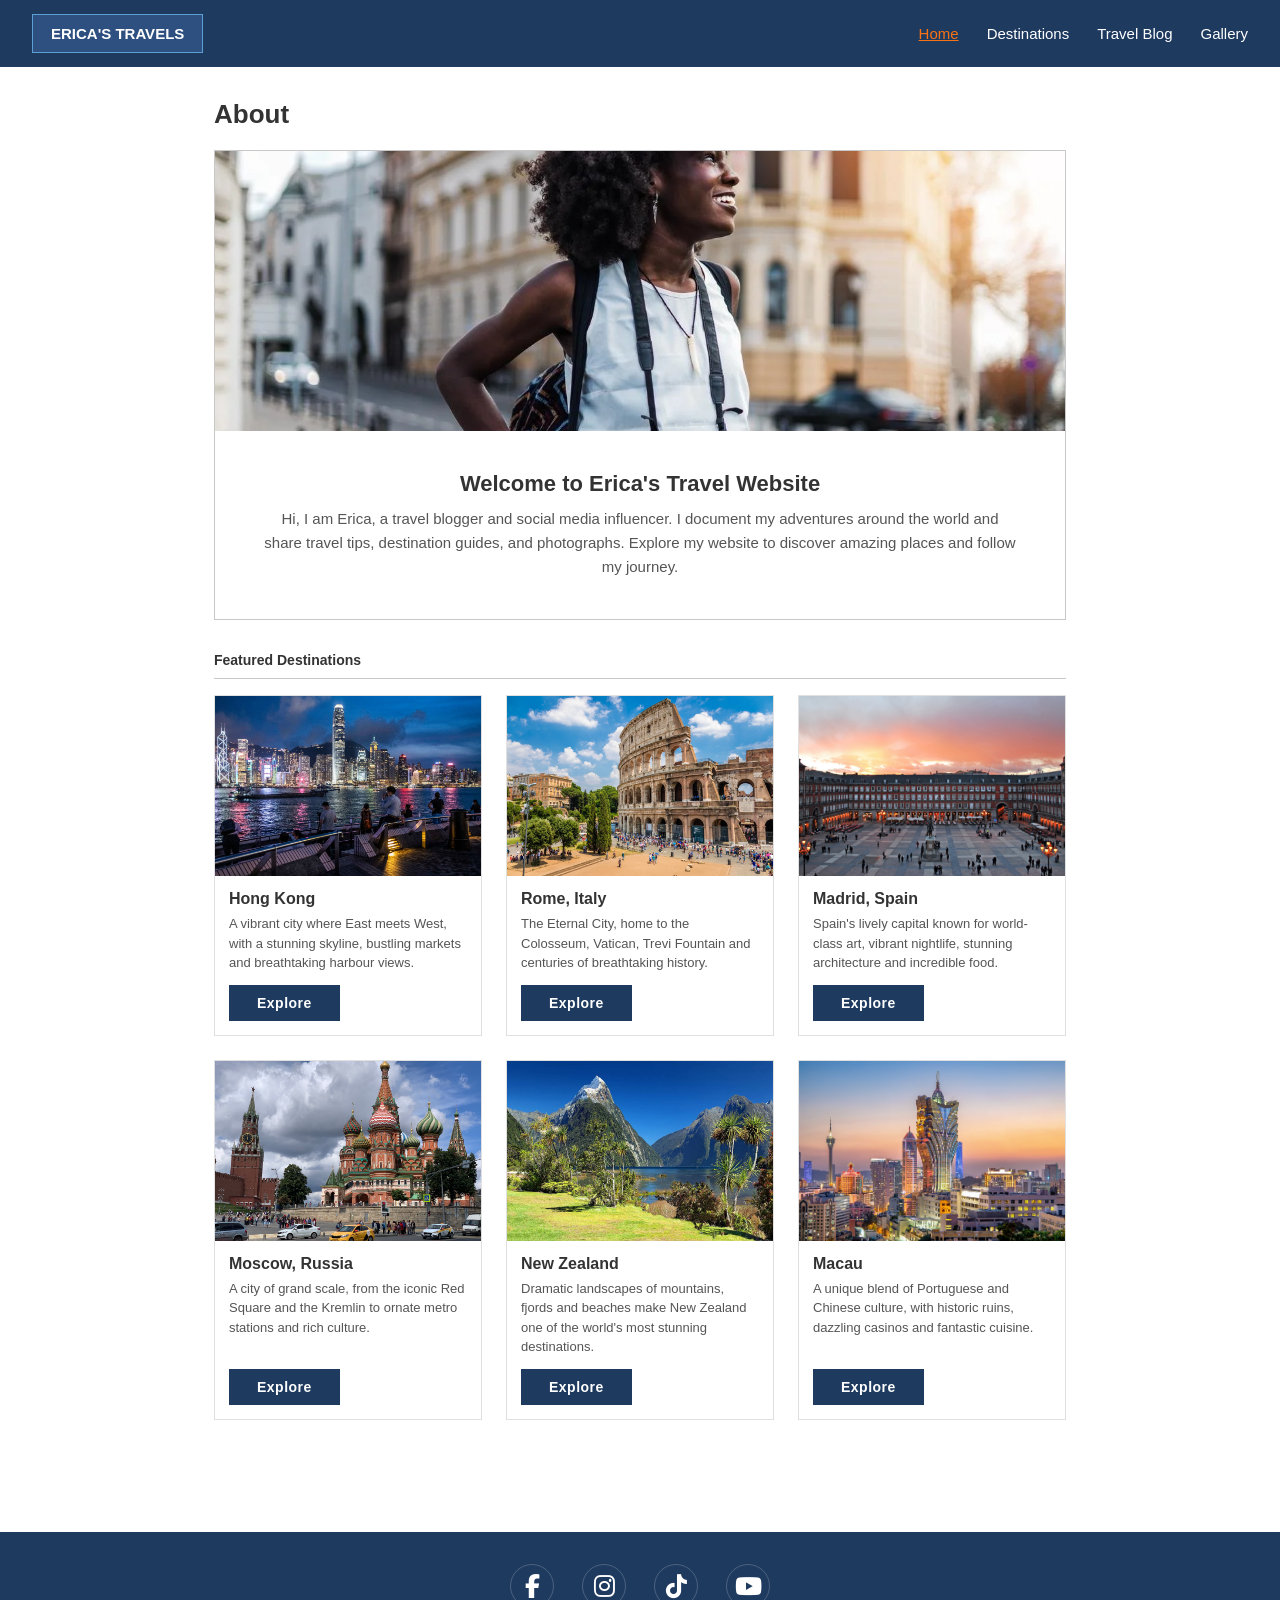
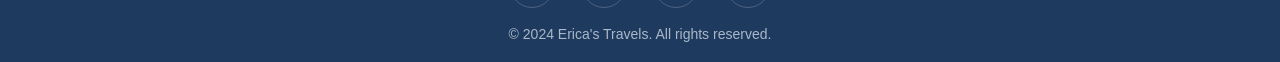
<file: index.html>
<!DOCTYPE html>
<html lang="en">
<head>
  <meta charset="UTF-8" />
  <meta name="viewport" content="width=device-width, initial-scale=1.0" />
  <title>Erica's Travel Website</title>
  <link rel="stylesheet" href="css/style.css" />
  <link rel="stylesheet" href="https://cdnjs.cloudflare.com/ajax/libs/font-awesome/6.5.0/css/all.min.css" />
</head>
<body>

  <header>
    <div class="logo">ERICA'S TRAVELS</div>
    <nav>
      <a href="index.html" class="active">Home</a>
      <a href="destinations.html">Destinations</a>
      <a href="blog.html">Travel Blog</a>
      <a href="gallery.html">Gallery</a>
    </nav>
  </header>

  <main>

    <h1 class="page-heading">About</h1>
    <section class="hero">
      <!-- Replace src with your hero banner image -->
      <img
        class="hero-img"
        src="Assets/erica-pic.webp"
        alt="Erica – travel blogger"
      />
      <div class="hero-text-box">
        <h1>Welcome to Erica's Travel Website</h1>
        <p>Hi, I am Erica, a travel blogger and social media influencer. I document my adventures around the world and share travel tips, destination guides, and photographs. Explore my website to discover amazing places and follow my journey.</p>
      </div>
    </section>

    <p class="section-label">Featured Destinations</p>
    <section class="featured">
      <div class="featured-grid">

        <div class="featured-dest-card">
          <img class="featured-dest-img" src="Assets/hong-kong.jpg" alt="Hong Kong" />
          <div class="featured-dest-body">
            <h2>Hong Kong</h2>
            <p>A vibrant city where East meets West, with a stunning skyline, bustling markets and breathtaking harbour views.</p>
            <a href="destinations.html#hong-kong" class="btn-explore">Explore</a>
          </div>
        </div>

        <div class="featured-dest-card">
          <img class="featured-dest-img" src="Assets/Rome (Italy).jpg" alt="Rome, Italy" />
          <div class="featured-dest-body">
            <h2>Rome, Italy</h2>
            <p>The Eternal City, home to the Colosseum, Vatican, Trevi Fountain and centuries of breathtaking history.</p>
            <a href="destinations.html#rome" class="btn-explore">Explore</a>
          </div>
        </div>

        <div class="featured-dest-card">
          <img class="featured-dest-img" src="Assets/Madrid (Spain).jpg" alt="Madrid, Spain" />
          <div class="featured-dest-body">
            <h2>Madrid, Spain</h2>
            <p>Spain's lively capital known for world-class art, vibrant nightlife, stunning architecture and incredible food.</p>
            <a href="destinations.html#madrid" class="btn-explore">Explore</a>
          </div>
        </div>

        <div class="featured-dest-card">
          <img class="featured-dest-img" src="Assets/Moscow (Russia.jpg" alt="Moscow, Russia" />
          <div class="featured-dest-body">
            <h2>Moscow, Russia</h2>
            <p>A city of grand scale, from the iconic Red Square and the Kremlin to ornate metro stations and rich culture.</p>
            <a href="destinations.html#moscow" class="btn-explore">Explore</a>
          </div>
        </div>

        <div class="featured-dest-card">
          <img class="featured-dest-img" src="Assets/New Zealan.jpg" alt="New Zealand" />
          <div class="featured-dest-body">
            <h2>New Zealand</h2>
            <p>Dramatic landscapes of mountains, fjords and beaches make New Zealand one of the world's most stunning destinations.</p>
            <a href="destinations.html#new-zealand" class="btn-explore">Explore</a>
          </div>
        </div>

        <div class="featured-dest-card">
          <img class="featured-dest-img" src="Assets/Macau.jpeg" alt="Macau" />
          <div class="featured-dest-body">
            <h2>Macau</h2>
            <p>A unique blend of Portuguese and Chinese culture, with historic ruins, dazzling casinos and fantastic cuisine.</p>
            <a href="destinations.html#macau" class="btn-explore">Explore</a>
          </div>
        </div>

      </div>
    </section>

  </main>

  <footer>
    <div class="footer-social">
      <a href="#" class="footer-social-link" aria-label="Facebook"><i class="fa-brands fa-facebook-f"></i></a>
      <a href="#" class="footer-social-link" aria-label="Instagram"><i class="fa-brands fa-instagram"></i></a>
      <a href="#" class="footer-social-link" aria-label="TikTok"><i class="fa-brands fa-tiktok"></i></a>
      <a href="#" class="footer-social-link" aria-label="YouTube"><i class="fa-brands fa-youtube"></i></a>
    </div>
    <p>&copy; 2024 Erica's Travels. All rights reserved.</p>
  </footer>

</body>
</html>
</file>
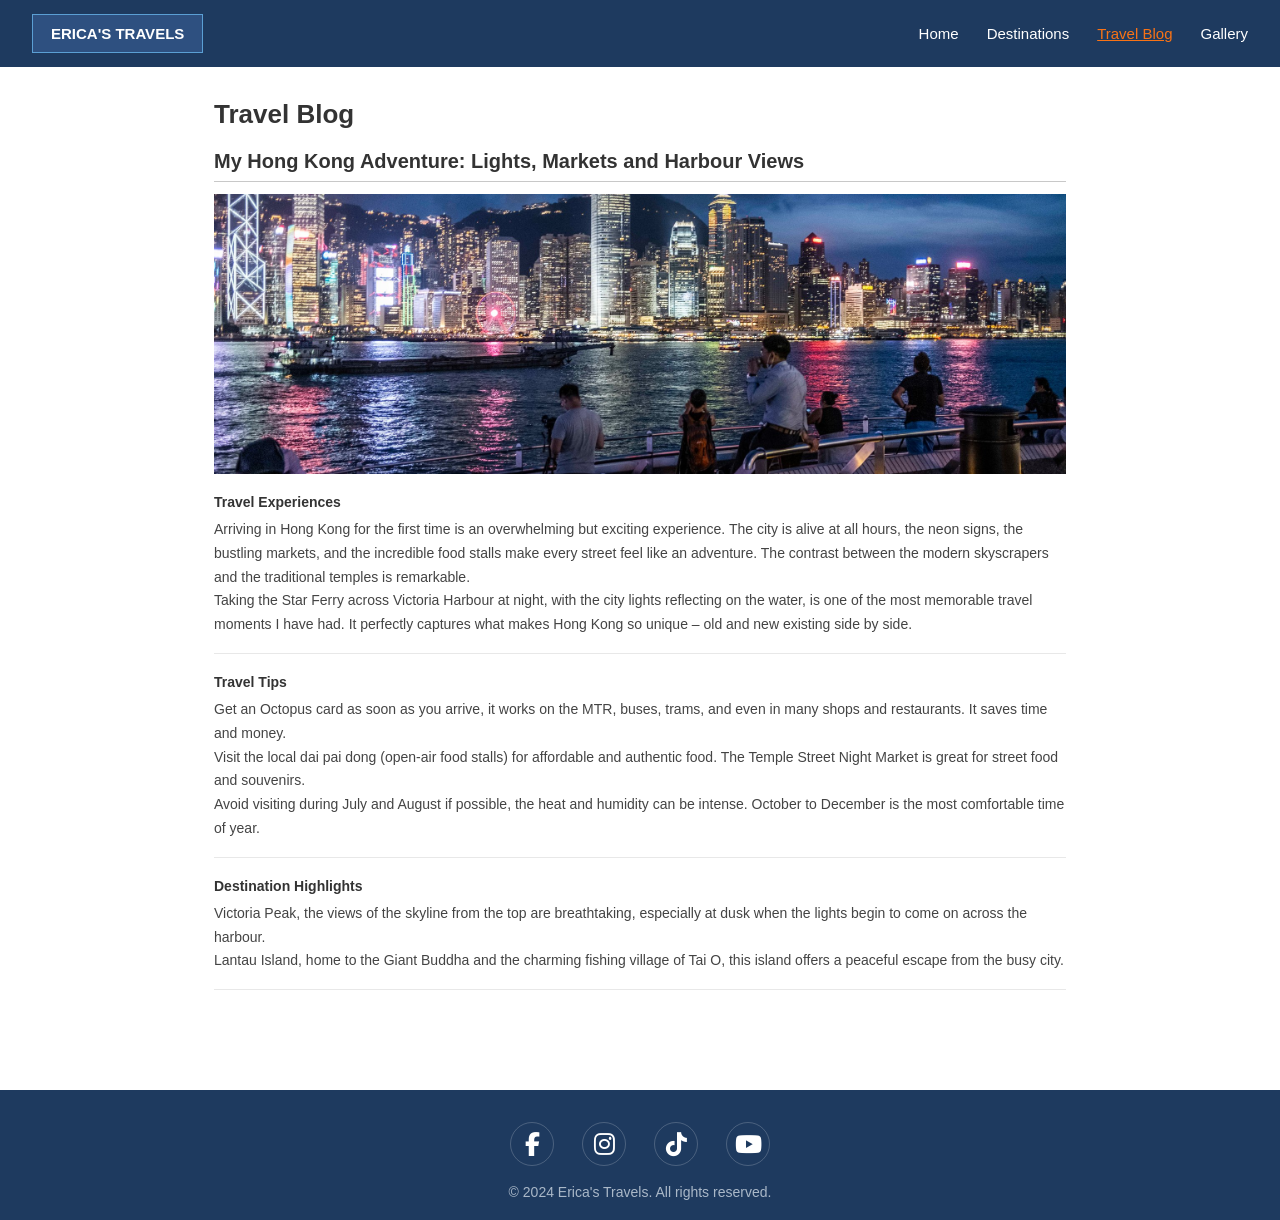
<file: blog.html>
<!DOCTYPE html>
<html lang="en">
<head>
  <meta charset="UTF-8" />
  <meta name="viewport" content="width=device-width, initial-scale=1.0" />
  <title>Travel Blog – Erica's Travels</title>
  <link rel="stylesheet" href="css/style.css" />
  <link rel="stylesheet" href="https://cdnjs.cloudflare.com/ajax/libs/font-awesome/6.5.0/css/all.min.css" />
</head>
<body>

  <header>
    <div class="logo">ERICA'S TRAVELS</div>
    <nav>
      <a href="index.html">Home</a>
      <a href="destinations.html">Destinations</a>
      <a href="blog.html" class="active">Travel Blog</a>
      <a href="gallery.html">Gallery</a>
    </nav>
  </header>

  <main>

    <h1 class="page-heading">Travel Blog</h1>

    <h2 class="blog-post-title">My Hong Kong Adventure: Lights, Markets and Harbour Views</h2>

    <img
      class="blog-img"
      src="Assets/hong-kong.jpg"
      alt="Blog image – Hong Kong"
    />

    <div class="blog-section">
      <h3>Travel Experiences</h3>
      <p>Arriving in Hong Kong for the first time is an overwhelming but exciting experience. The city is alive at all hours, the neon signs, the bustling markets, and the incredible food stalls make every street feel like an adventure. The contrast between the modern skyscrapers and the traditional temples is remarkable.</p>
      <p>Taking the Star Ferry across Victoria Harbour at night, with the city lights reflecting on the water, is one of the most memorable travel moments I have had. It perfectly captures what makes Hong Kong so unique – old and new existing side by side.</p>
    </div>

    <div class="blog-section">
      <h3>Travel Tips</h3>
      <p>Get an Octopus card as soon as you arrive, it works on the MTR, buses, trams, and even in many shops and restaurants. It saves time and money.</p>
      <p>Visit the local dai pai dong (open-air food stalls) for affordable and authentic food. The Temple Street Night Market is great for street food and souvenirs.</p>
      <p>Avoid visiting during July and August if possible, the heat and humidity can be intense. October to December is the most comfortable time of year.</p>
    </div>

    <div class="blog-section">
      <h3>Destination Highlights</h3>
      <p>Victoria Peak, the views of the skyline from the top are breathtaking, especially at dusk when the lights begin to come on across the harbour.</p>
      <p>Lantau Island, home to the Giant Buddha and the charming fishing village of Tai O, this island offers a peaceful escape from the busy city.</p>
    </div>

  </main>

  <footer>
    <div class="footer-social">
      <a href="#" class="footer-social-link" aria-label="Facebook"><i class="fa-brands fa-facebook-f"></i></a>
      <a href="#" class="footer-social-link" aria-label="Instagram"><i class="fa-brands fa-instagram"></i></a>
      <a href="#" class="footer-social-link" aria-label="TikTok"><i class="fa-brands fa-tiktok"></i></a>
      <a href="#" class="footer-social-link" aria-label="YouTube"><i class="fa-brands fa-youtube"></i></a>
    </div>
    <p>&copy; 2024 Erica's Travels. All rights reserved.</p>
  </footer>

</body>
</html>
</file>
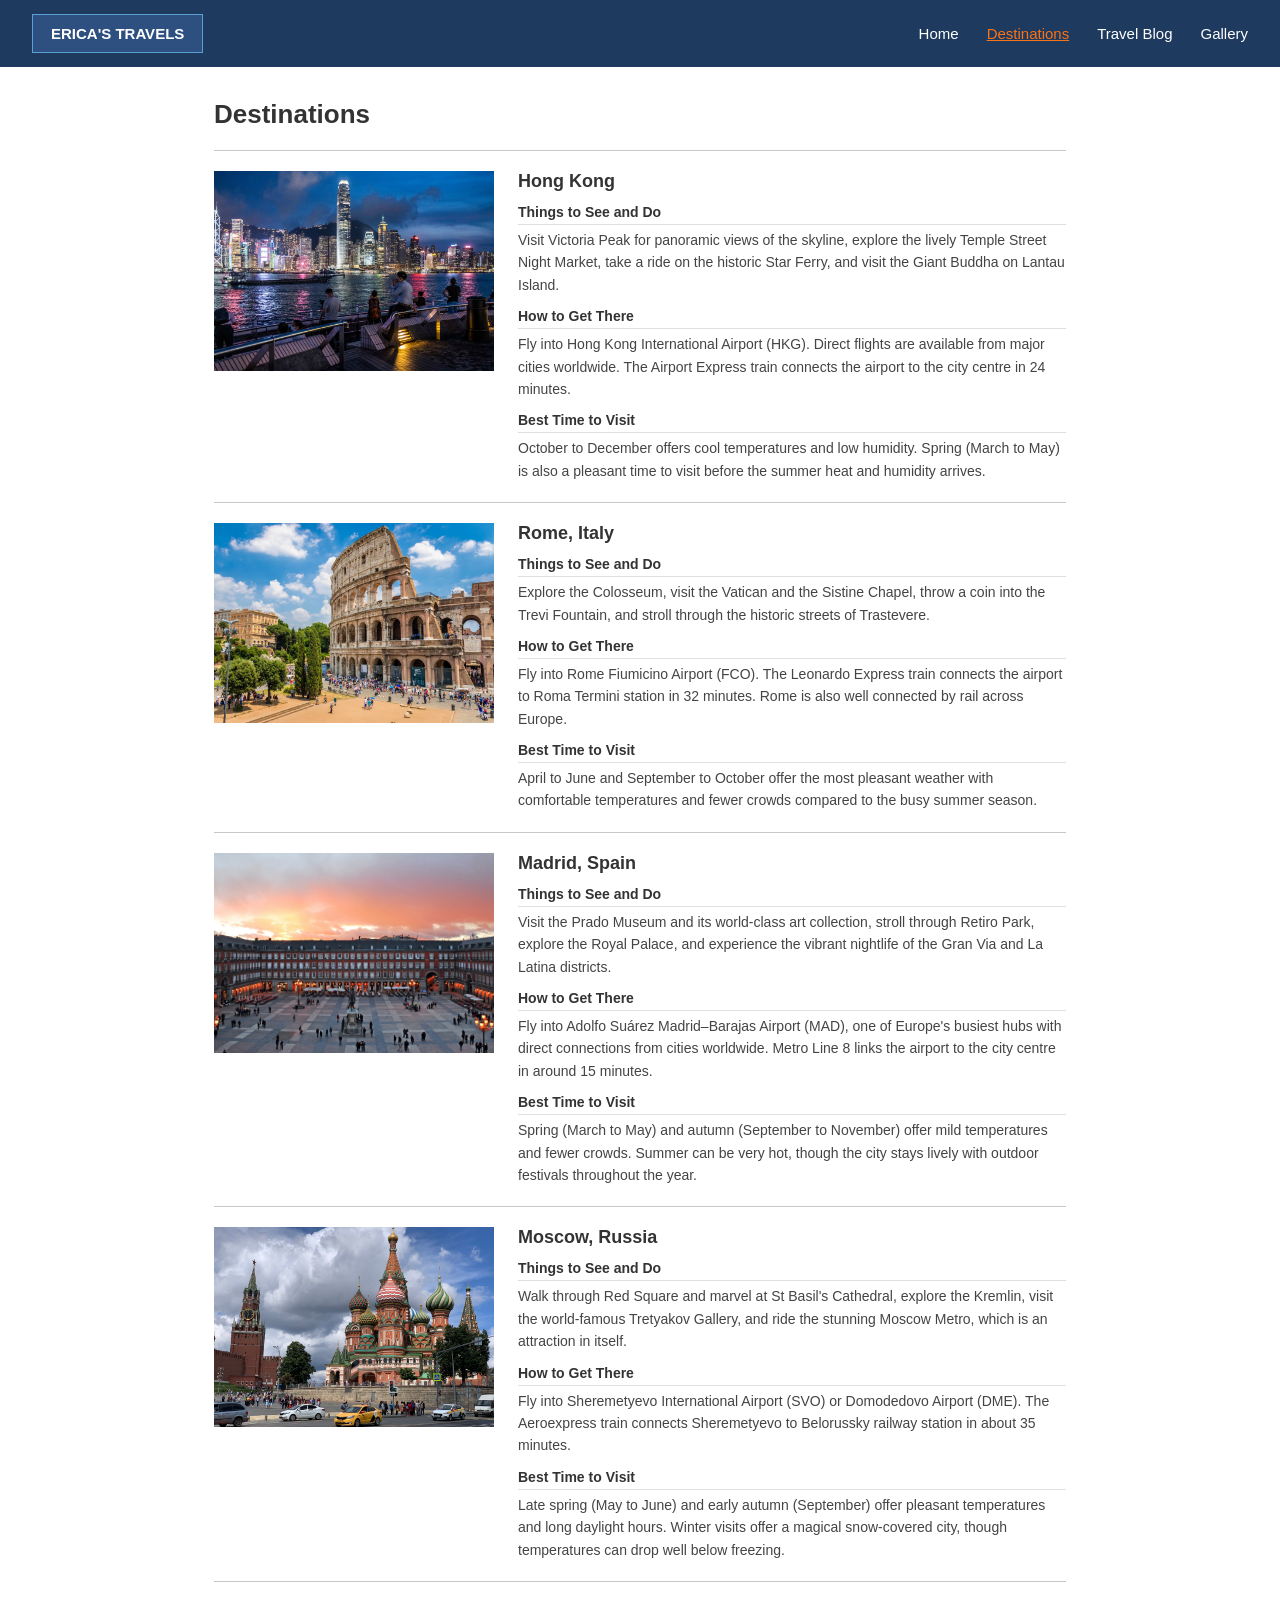
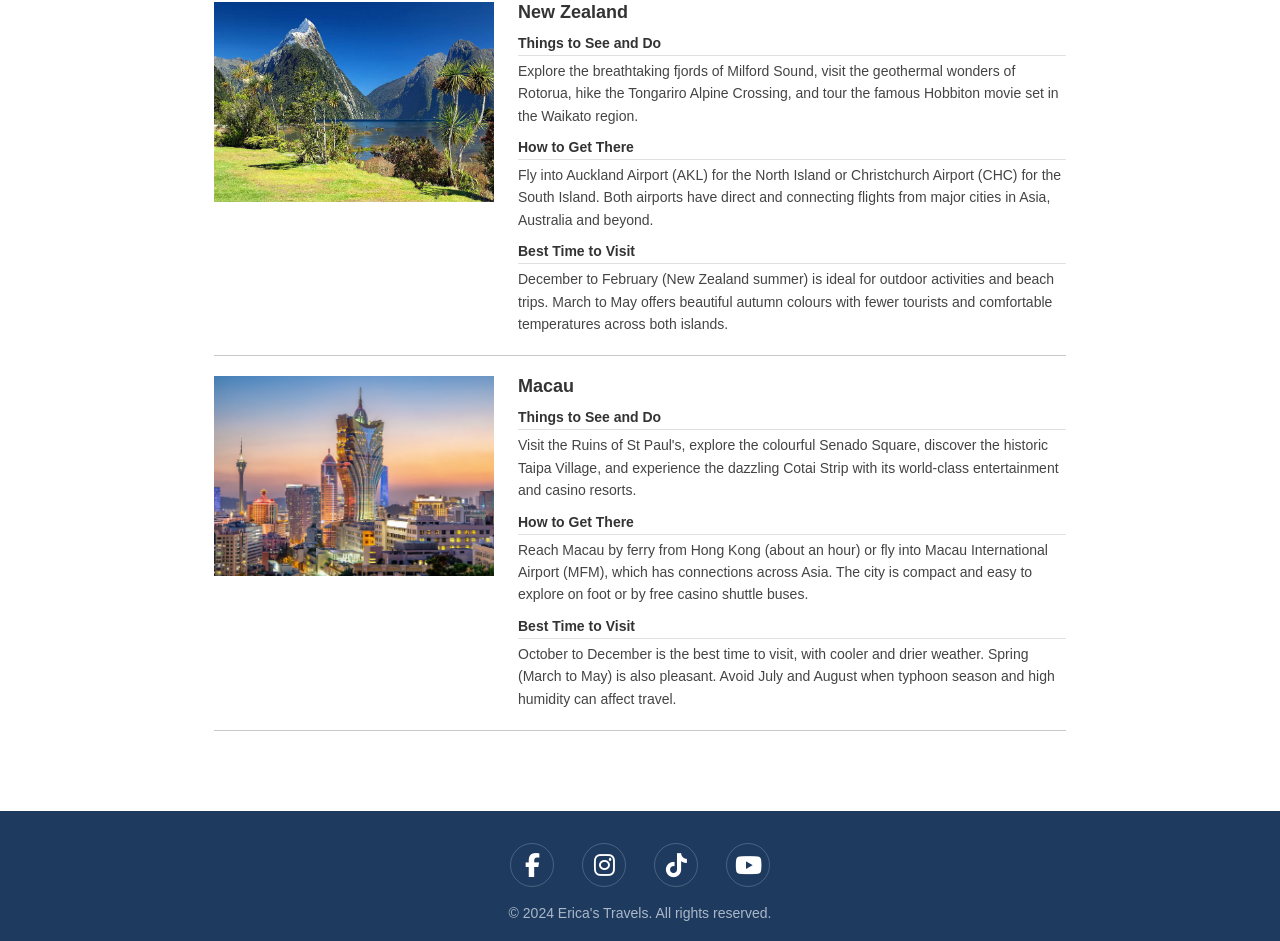
<file: destinations.html>
<!DOCTYPE html>
<html lang="en">
<head>
  <meta charset="UTF-8" />
  <meta name="viewport" content="width=device-width, initial-scale=1.0" />
  <title>Destinations – Erica's Travels</title>
  <link rel="stylesheet" href="css/style.css" />
  <link rel="stylesheet" href="https://cdnjs.cloudflare.com/ajax/libs/font-awesome/6.5.0/css/all.min.css" />
</head>
<body>

  <header>
    <div class="logo">ERICA'S TRAVELS</div>
    <nav>
      <a href="index.html">Home</a>
      <a href="destinations.html" class="active">Destinations</a>
      <a href="blog.html">Travel Blog</a>
      <a href="gallery.html">Gallery</a>
    </nav>
  </header>

  <main>

    <h1 class="page-heading">Destinations</h1>

    <!-- DESTINATION 1: HONG KONG -->
    <div class="destination-card" id="hong-kong">
      <img
        class="dest-img"
        src="Assets/hong-kong.jpg"
        alt="Hong Kong"
      />
      <div class="dest-info">
        <h2>Hong Kong</h2>
        <h3>Things to See and Do</h3>
        <p>Visit Victoria Peak for panoramic views of the skyline, explore the lively Temple Street Night Market, take a ride on the historic Star Ferry, and visit the Giant Buddha on Lantau Island.</p>
        <h3>How to Get There</h3>
        <p>Fly into Hong Kong International Airport (HKG). Direct flights are available from major cities worldwide. The Airport Express train connects the airport to the city centre in 24 minutes.</p>
        <h3>Best Time to Visit</h3>
        <p>October to December offers cool temperatures and low humidity. Spring (March to May) is also a pleasant time to visit before the summer heat and humidity arrives.</p>
      </div>
    </div>

    <!-- DESTINATION 2: ROME -->
    <div class="destination-card" id="rome">
      <img
        class="dest-img"
        src="Assets/Rome (Italy).jpg"
        alt="Rome, Italy"
      />
      <div class="dest-info">
        <h2>Rome, Italy</h2>
        <h3>Things to See and Do</h3>
        <p>Explore the Colosseum, visit the Vatican and the Sistine Chapel, throw a coin into the Trevi Fountain, and stroll through the historic streets of Trastevere.</p>
        <h3>How to Get There</h3>
        <p>Fly into Rome Fiumicino Airport (FCO). The Leonardo Express train connects the airport to Roma Termini station in 32 minutes. Rome is also well connected by rail across Europe.</p>
        <h3>Best Time to Visit</h3>
        <p>April to June and September to October offer the most pleasant weather with comfortable temperatures and fewer crowds compared to the busy summer season.</p>
      </div>
    </div>

    <!-- DESTINATION 3: MADRID -->
    <div class="destination-card" id="madrid">
      <img
        class="dest-img"
        src="Assets/Madrid (Spain).jpg"
        alt="Madrid, Spain"
      />
      <div class="dest-info">
        <h2>Madrid, Spain</h2>
        <h3>Things to See and Do</h3>
        <p>Visit the Prado Museum and its world-class art collection, stroll through Retiro Park, explore the Royal Palace, and experience the vibrant nightlife of the Gran Via and La Latina districts.</p>
        <h3>How to Get There</h3>
        <p>Fly into Adolfo Suárez Madrid–Barajas Airport (MAD), one of Europe's busiest hubs with direct connections from cities worldwide. Metro Line 8 links the airport to the city centre in around 15 minutes.</p>
        <h3>Best Time to Visit</h3>
        <p>Spring (March to May) and autumn (September to November) offer mild temperatures and fewer crowds. Summer can be very hot, though the city stays lively with outdoor festivals throughout the year.</p>
      </div>
    </div>

    <!-- DESTINATION 4: MOSCOW -->
    <div class="destination-card" id="moscow">
      <img
        class="dest-img"
        src="Assets/Moscow (Russia.jpg"
        alt="Moscow, Russia"
      />
      <div class="dest-info">
        <h2>Moscow, Russia</h2>
        <h3>Things to See and Do</h3>
        <p>Walk through Red Square and marvel at St Basil's Cathedral, explore the Kremlin, visit the world-famous Tretyakov Gallery, and ride the stunning Moscow Metro, which is an attraction in itself.</p>
        <h3>How to Get There</h3>
        <p>Fly into Sheremetyevo International Airport (SVO) or Domodedovo Airport (DME). The Aeroexpress train connects Sheremetyevo to Belorussky railway station in about 35 minutes.</p>
        <h3>Best Time to Visit</h3>
        <p>Late spring (May to June) and early autumn (September) offer pleasant temperatures and long daylight hours. Winter visits offer a magical snow-covered city, though temperatures can drop well below freezing.</p>
      </div>
    </div>

    <!-- DESTINATION 5: NEW ZEALAND -->
    <div class="destination-card" id="new-zealand">
      <img
        class="dest-img"
        src="Assets/New Zealan.jpg"
        alt="New Zealand"
      />
      <div class="dest-info">
        <h2>New Zealand</h2>
        <h3>Things to See and Do</h3>
        <p>Explore the breathtaking fjords of Milford Sound, visit the geothermal wonders of Rotorua, hike the Tongariro Alpine Crossing, and tour the famous Hobbiton movie set in the Waikato region.</p>
        <h3>How to Get There</h3>
        <p>Fly into Auckland Airport (AKL) for the North Island or Christchurch Airport (CHC) for the South Island. Both airports have direct and connecting flights from major cities in Asia, Australia and beyond.</p>
        <h3>Best Time to Visit</h3>
        <p>December to February (New Zealand summer) is ideal for outdoor activities and beach trips. March to May offers beautiful autumn colours with fewer tourists and comfortable temperatures across both islands.</p>
      </div>
    </div>

    <!-- DESTINATION 6: MACAU -->
    <div class="destination-card" id="macau">
      <img
        class="dest-img"
        src="Assets/Macau.jpeg"
        alt="Macau"
      />
      <div class="dest-info">
        <h2>Macau</h2>
        <h3>Things to See and Do</h3>
        <p>Visit the Ruins of St Paul's, explore the colourful Senado Square, discover the historic Taipa Village, and experience the dazzling Cotai Strip with its world-class entertainment and casino resorts.</p>
        <h3>How to Get There</h3>
        <p>Reach Macau by ferry from Hong Kong (about an hour) or fly into Macau International Airport (MFM), which has connections across Asia. The city is compact and easy to explore on foot or by free casino shuttle buses.</p>
        <h3>Best Time to Visit</h3>
        <p>October to December is the best time to visit, with cooler and drier weather. Spring (March to May) is also pleasant. Avoid July and August when typhoon season and high humidity can affect travel.</p>
      </div>
    </div>

  </main>

  <footer>
    <div class="footer-social">
      <a href="#" class="footer-social-link" aria-label="Facebook"><i class="fa-brands fa-facebook-f"></i></a>
      <a href="#" class="footer-social-link" aria-label="Instagram"><i class="fa-brands fa-instagram"></i></a>
      <a href="#" class="footer-social-link" aria-label="TikTok"><i class="fa-brands fa-tiktok"></i></a>
      <a href="#" class="footer-social-link" aria-label="YouTube"><i class="fa-brands fa-youtube"></i></a>
    </div>
    <p>&copy; 2024 Erica's Travels. All rights reserved.</p>
  </footer>

</body>
</html>
</file>
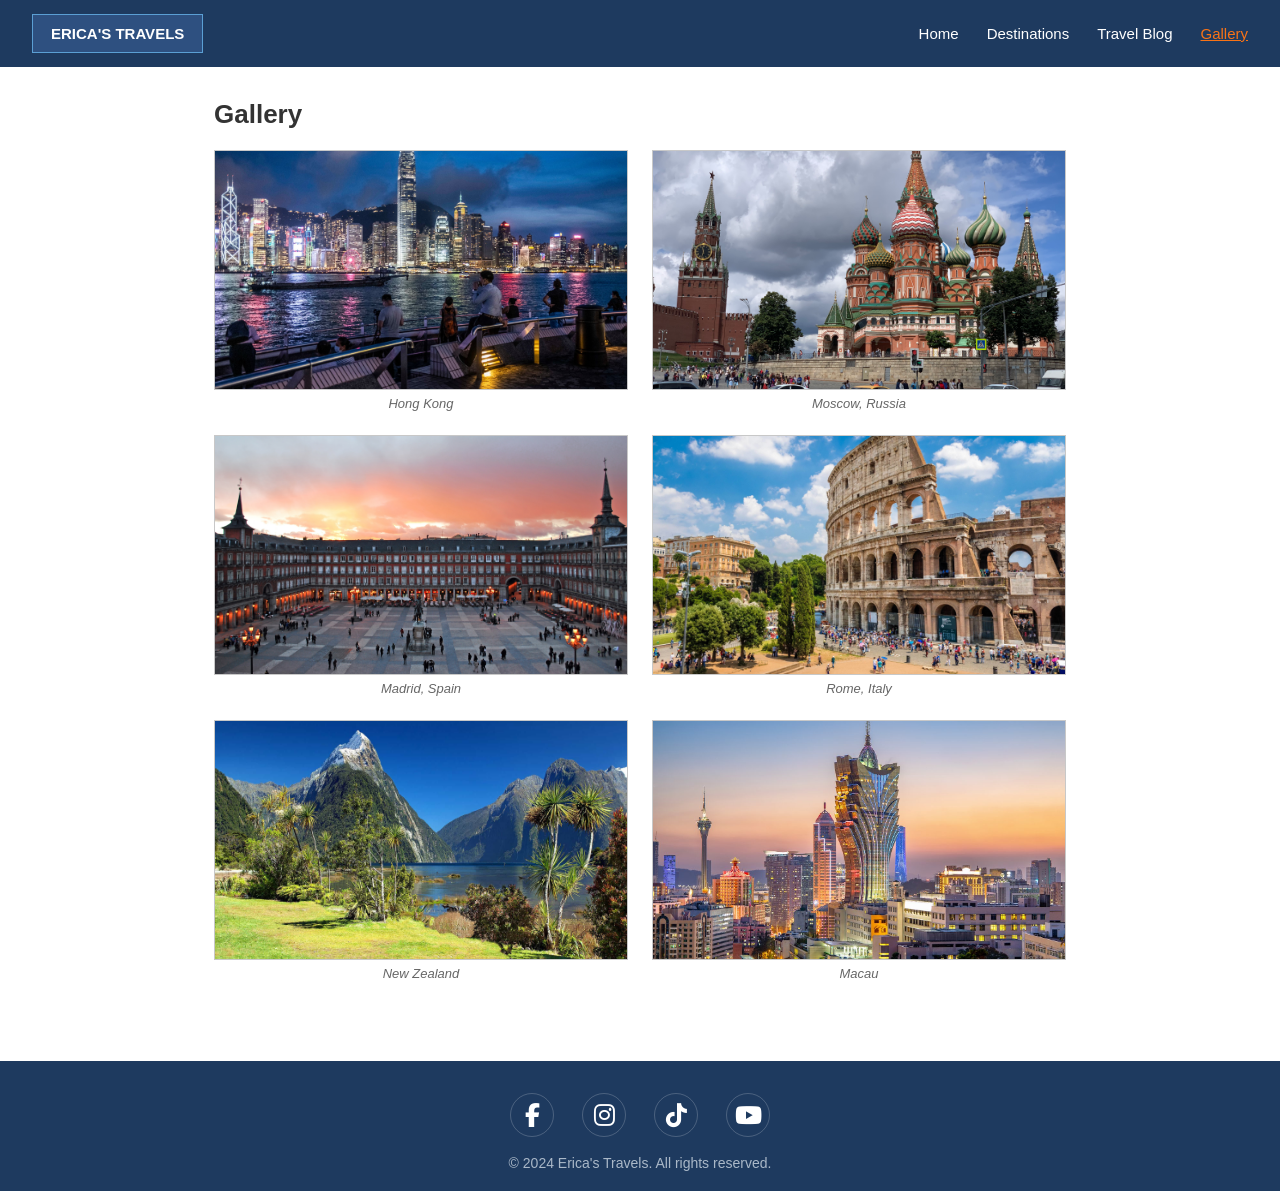
<file: gallery.html>
<!DOCTYPE html>
<html lang="en">
<head>
  <meta charset="UTF-8" />
  <meta name="viewport" content="width=device-width, initial-scale=1.0" />
  <title>Gallery – Erica's Travels</title>
  <link rel="stylesheet" href="css/style.css" />
  <link rel="stylesheet" href="https://cdnjs.cloudflare.com/ajax/libs/font-awesome/6.5.0/css/all.min.css" />
</head>
<body>

  <header>
    <div class="logo">ERICA'S TRAVELS</div>
    <nav>
      <a href="index.html">Home</a>
      <a href="destinations.html">Destinations</a>
      <a href="blog.html">Travel Blog</a>
      <a href="gallery.html" class="active">Gallery</a>
    </nav>
  </header>

  <main>

    <h1 class="page-heading">Gallery</h1>

    <div class="gallery-grid">

      <div class="gallery-item">
        <figure>
          <img class="gallery-img" src="Assets/hong-kong.jpg" alt="Hong Kong skyline" />
          <figcaption>Hong Kong</figcaption>
        </figure>
      </div>

      <div class="gallery-item">
        <figure>
          <img class="gallery-img" src="Assets/Moscow (Russia.jpg" alt="Moscow, Russia" />
          <figcaption>Moscow, Russia</figcaption>
        </figure>
      </div>

      <div class="gallery-item">
        <figure>
          <img class="gallery-img" src="Assets/Madrid (Spain).jpg" alt="Madrid, Spain" />
          <figcaption>Madrid, Spain</figcaption>
        </figure>
      </div>

      <div class="gallery-item">
        <figure>
          <img class="gallery-img" src="Assets/Rome (Italy).jpg" alt="Rome, Italy" />
          <figcaption>Rome, Italy</figcaption>
        </figure>
      </div>

      <div class="gallery-item">
        <figure>
          <img class="gallery-img" src="Assets/New Zealan.jpg" alt="New Zealand" />
          <figcaption>New Zealand</figcaption>
        </figure>
      </div>

      <div class="gallery-item">
        <figure>
          <img class="gallery-img" src="Assets/Macau.jpeg" alt="Macau" />
          <figcaption>Macau</figcaption>
        </figure>
      </div>

    </div>

  </main>

  <footer>
    <div class="footer-social">
      <a href="#" class="footer-social-link" aria-label="Facebook"><i class="fa-brands fa-facebook-f"></i></a>
      <a href="#" class="footer-social-link" aria-label="Instagram"><i class="fa-brands fa-instagram"></i></a>
      <a href="#" class="footer-social-link" aria-label="TikTok"><i class="fa-brands fa-tiktok"></i></a>
      <a href="#" class="footer-social-link" aria-label="YouTube"><i class="fa-brands fa-youtube"></i></a>
    </div>
    <p>&copy; 2024 Erica's Travels. All rights reserved.</p>
  </footer>

</body>
</html>
</file>
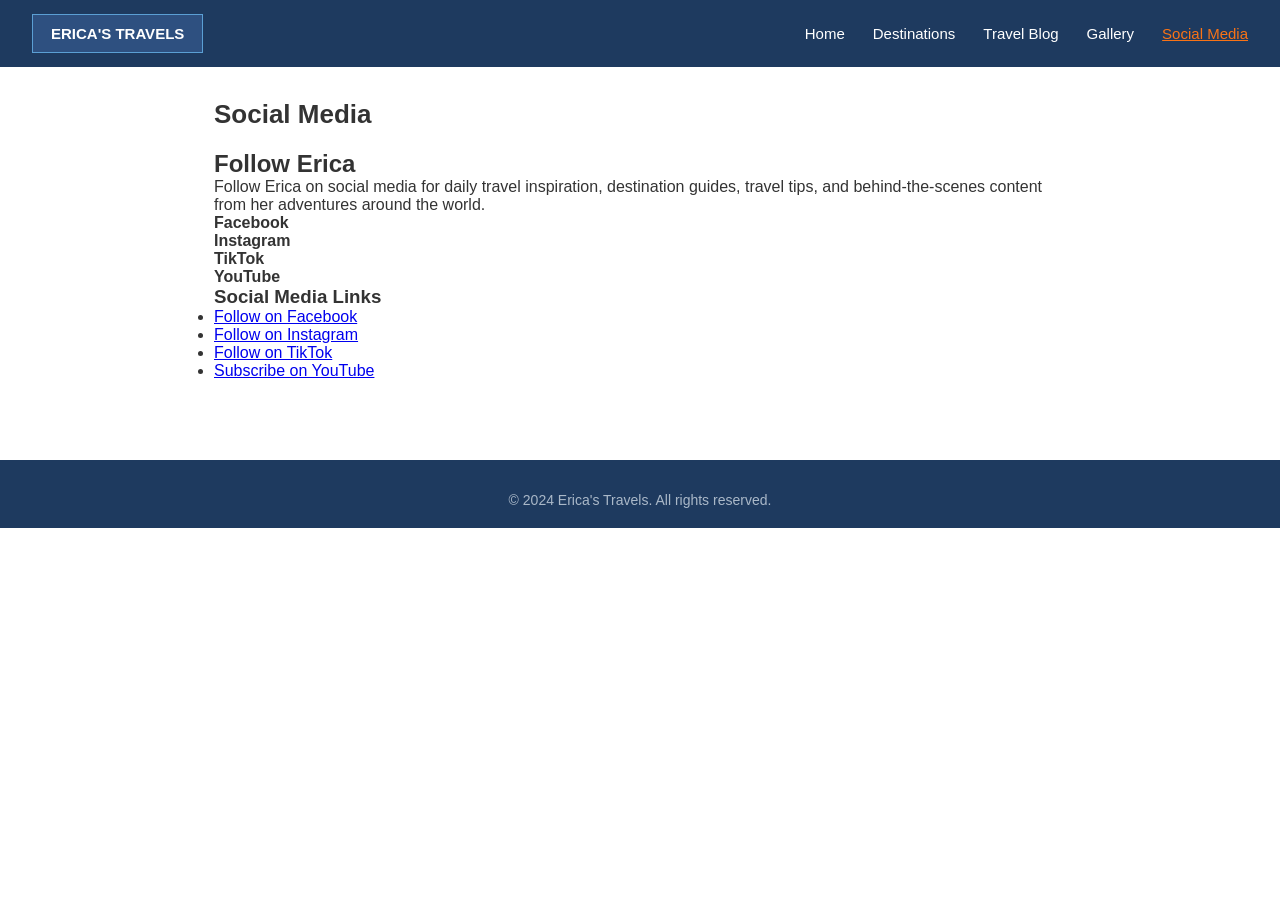
<file: social.html>
<!DOCTYPE html>
<html lang="en">
<head>
  <meta charset="UTF-8" />
  <meta name="viewport" content="width=device-width, initial-scale=1.0" />
  <title>Social Media – Erica's Travels</title>
  <link rel="stylesheet" href="css/style.css" />
</head>
<body>

  <header>
    <div class="logo">ERICA'S TRAVELS</div>
    <nav>
      <a href="index.html">Home</a>
      <a href="destinations.html">Destinations</a>
      <a href="blog.html">Travel Blog</a>
      <a href="gallery.html">Gallery</a>
      <a href="social.html" class="active">Social Media</a>
    </nav>
  </header>

  <main>

    <h1 class="page-heading">Social Media</h1>

    <div class="social-page-intro">
      <h2>Follow Erica</h2>
      <p>Follow Erica on social media for daily travel inspiration, destination guides, travel tips, and behind-the-scenes content from her adventures around the world.</p>
    </div>

    <div class="social-icons-grid">
      <div class="social-platform-box">
        <div class="icon-circle"></div>
        <strong>Facebook</strong>
      </div>
      <div class="social-platform-box">
        <div class="icon-circle"></div>
        <strong>Instagram</strong>
      </div>
      <div class="social-platform-box">
        <div class="icon-circle"></div>
        <strong>TikTok</strong>
      </div>
      <div class="social-platform-box">
        <div class="icon-circle"></div>
        <strong>YouTube</strong>
      </div>
    </div>

    <div class="social-links-list">
      <h3>Social Media Links</h3>
      <ul>
        <li><a href="#">Follow on Facebook</a></li>
        <li><a href="#">Follow on Instagram</a></li>
        <li><a href="#">Follow on TikTok</a></li>
        <li><a href="#">Subscribe on YouTube</a></li>
      </ul>
    </div>

  </main>

  <footer>
    &copy; 2024 Erica's Travels. All rights reserved.
  </footer>

</body>
</html>
</file>
<file: css/style.css>
* {
  margin: 0;
  padding: 0;
  box-sizing: border-box;
}

body {
  font-family: Arial, sans-serif;
  font-size: 16px;
  color: #333333;
  background-color: #ffffff;
}

/* ── HEADER / NAV ── */

header {
  background-color: #1e3a5f;
  padding: 14px 32px;
  display: flex;
  align-items: center;
  justify-content: space-between;
}

.logo {
  background-color: #2e5080;
  color: #ffffff;
  font-weight: bold;
  font-size: 15px;
  padding: 10px 18px;
  border: 1px solid #5b9fd4;
}

nav {
  display: flex;
  gap: 28px;
}

nav a {
  color: #ffffff;
  text-decoration: none;
  font-size: 15px;
}

nav a:hover,
nav a.active {
  color: #f97316;
  text-decoration: underline;
}

/* ── PAGE WRAPPER ── */

main {
  max-width: 900px;
  margin: 0 auto;
  padding: 32px 24px;
}

/* ── IMAGE RULES
   All images are fixed-size with object-fit: cover.
   Replace src="" with your image path — nothing else needs changing. ── */

img {
  display: block;
  object-fit: cover;
  background-color: #d8d8d8;
}

/* ── SECTION LABEL ── */

.section-label {
  font-weight: bold;
  font-size: 14px;
  color: #333;
  margin-bottom: 10px;
}

/* ── HOME: HERO ── */

.hero {
  border: 1px solid #c8c8c8;
  margin-bottom: 32px;
}

.hero-img {
  width: 100%;
  height: 280px;
}

.hero-text-box {
  padding: 24px 32px;
  margin: 16px;
  text-align: center;
}

.hero-text-box h1 {
  font-weight: bold;
  font-size: 22px;
  color: #333333;
  margin-bottom: 10px;
}

.hero-text-box p {
  font-size: 15px;
  color: #555;
  line-height: 1.6;
}

/* ── HOME: FEATURED DESTINATIONS ── */

.featured {
  margin-bottom: 32px;
}

.featured-grid {
  display: grid;
  grid-template-columns: repeat(3, 1fr);
  gap: 24px;
  border-top: 1px solid #c8c8c8;
  padding-top: 16px;
}

.featured-dest-card {
  display: flex;
  flex-direction: column;
  border: 1px solid #e0e0e0;
}

.featured-dest-img {
  width: 100%;
  height: 180px;
}

.featured-dest-body {
  padding: 14px;
  flex: 1;
  display: flex;
  flex-direction: column;
}

.featured-dest-body h2 {
  font-weight: bold;
  font-size: 16px;
  color: #333;
  margin-bottom: 6px;
}

.featured-dest-body p {
  font-size: 13px;
  color: #555;
  line-height: 1.5;
  flex: 1;
  margin-bottom: 12px;
}

.btn-explore {
  display: inline-block;
  background-color: #1e3a5f;
  color: #ffffff;
  text-decoration: none;
  padding: 10px 28px;
  font-size: 14px;
  font-weight: bold;
  letter-spacing: 0.5px;
  align-self: flex-start;
  border: none;
  margin-top: auto;
}

.btn-explore:hover {
  background-color: #f97316;
  color: #ffffff;
}


/* ── FOOTER ── */

footer {
  background-color: #1e3a5f;
  text-align: center;
  padding: 32px 20px 20px;
  font-size: 14px;
  color: #aab8c8;
  margin-top: 48px;
}

.footer-social {
  display: flex;
  justify-content: center;
  gap: 28px;
  margin-bottom: 18px;
}

.footer-social-link {
  color: #ffffff;
  font-size: 24px;
  text-decoration: none;
  width: 44px;
  height: 44px;
  display: flex;
  align-items: center;
  justify-content: center;
  border-radius: 50%;
  border: 1px solid rgba(255,255,255,0.2);
  transition: background-color 0.2s, color 0.2s;
}

.footer-social-link:hover {
  background-color: #f97316;
  border-color: #f97316;
  color: #ffffff;
}

/* ── PAGE HEADING ── */

.page-heading {
  font-weight: bold;
  font-size: 26px;
  color: #333;
  margin-bottom: 20px;
}

/* ── DESTINATIONS PAGE ── */

.destination-card {
  display: flex;
  gap: 24px;
  padding: 20px 0;
  border-top: 1px solid #c8c8c8;
}

.destination-card:last-child {
  border-bottom: 1px solid #c8c8c8;
}

.dest-img {
  width: 280px;
  height: 200px;
  flex-shrink: 0;
}

.dest-info h2 {
  font-weight: bold;
  font-size: 18px;
  color: #333;
  margin-bottom: 12px;
}

.dest-info h3 {
  font-weight: bold;
  font-size: 14px;
  color: #333;
  margin-top: 12px;
  margin-bottom: 4px;
  padding-bottom: 4px;
  border-bottom: 1px solid #e0e0e0;
}

.dest-info p {
  font-size: 14px;
  line-height: 1.6;
  color: #444;
}

/* ── BLOG PAGE ── */

.blog-post-title {
  font-weight: bold;
  font-size: 20px;
  color: #333;
  margin-bottom: 12px;
  padding-bottom: 8px;
  border-bottom: 1px solid #c8c8c8;
}

.blog-img {
  width: 100%;
  height: 280px;
  margin-bottom: 20px;
}

.blog-section {
  margin-bottom: 20px;
  padding-bottom: 16px;
  border-bottom: 1px solid #e8e8e8;
}

.blog-section h3 {
  font-weight: bold;
  font-size: 14px;
  color: #333;
  margin-bottom: 8px;
}

.blog-section p {
  font-size: 14px;
  line-height: 1.7;
  color: #444;
}

/* ── GALLERY PAGE ── */

.gallery-grid {
  display: grid;
  grid-template-columns: 1fr 1fr;
  gap: 24px;
}

.gallery-item figure {
  margin: 0;
}

.gallery-img {
  width: 100%;
  height: 240px;
  border: 1px solid #c8c8c8;
}

.gallery-item figcaption {
  font-size: 13px;
  color: #666;
  font-style: italic;
  text-align: center;
  margin-top: 6px;
}


/* ── RESPONSIVE ── */

@media (max-width: 700px) {
  header {
    flex-direction: column;
    gap: 12px;
    padding: 14px 16px;
    text-align: center;
  }

  nav {
    gap: 14px;
    flex-wrap: wrap;
    justify-content: center;
  }

  .featured-grid {
    grid-template-columns: 1fr;
  }

  .destination-card {
    flex-direction: column;
  }

  .dest-img {
    width: 100%;
  }

  .gallery-grid {
    grid-template-columns: 1fr;
  }

  .footer-social {
    gap: 18px;
  }
}
</file>
